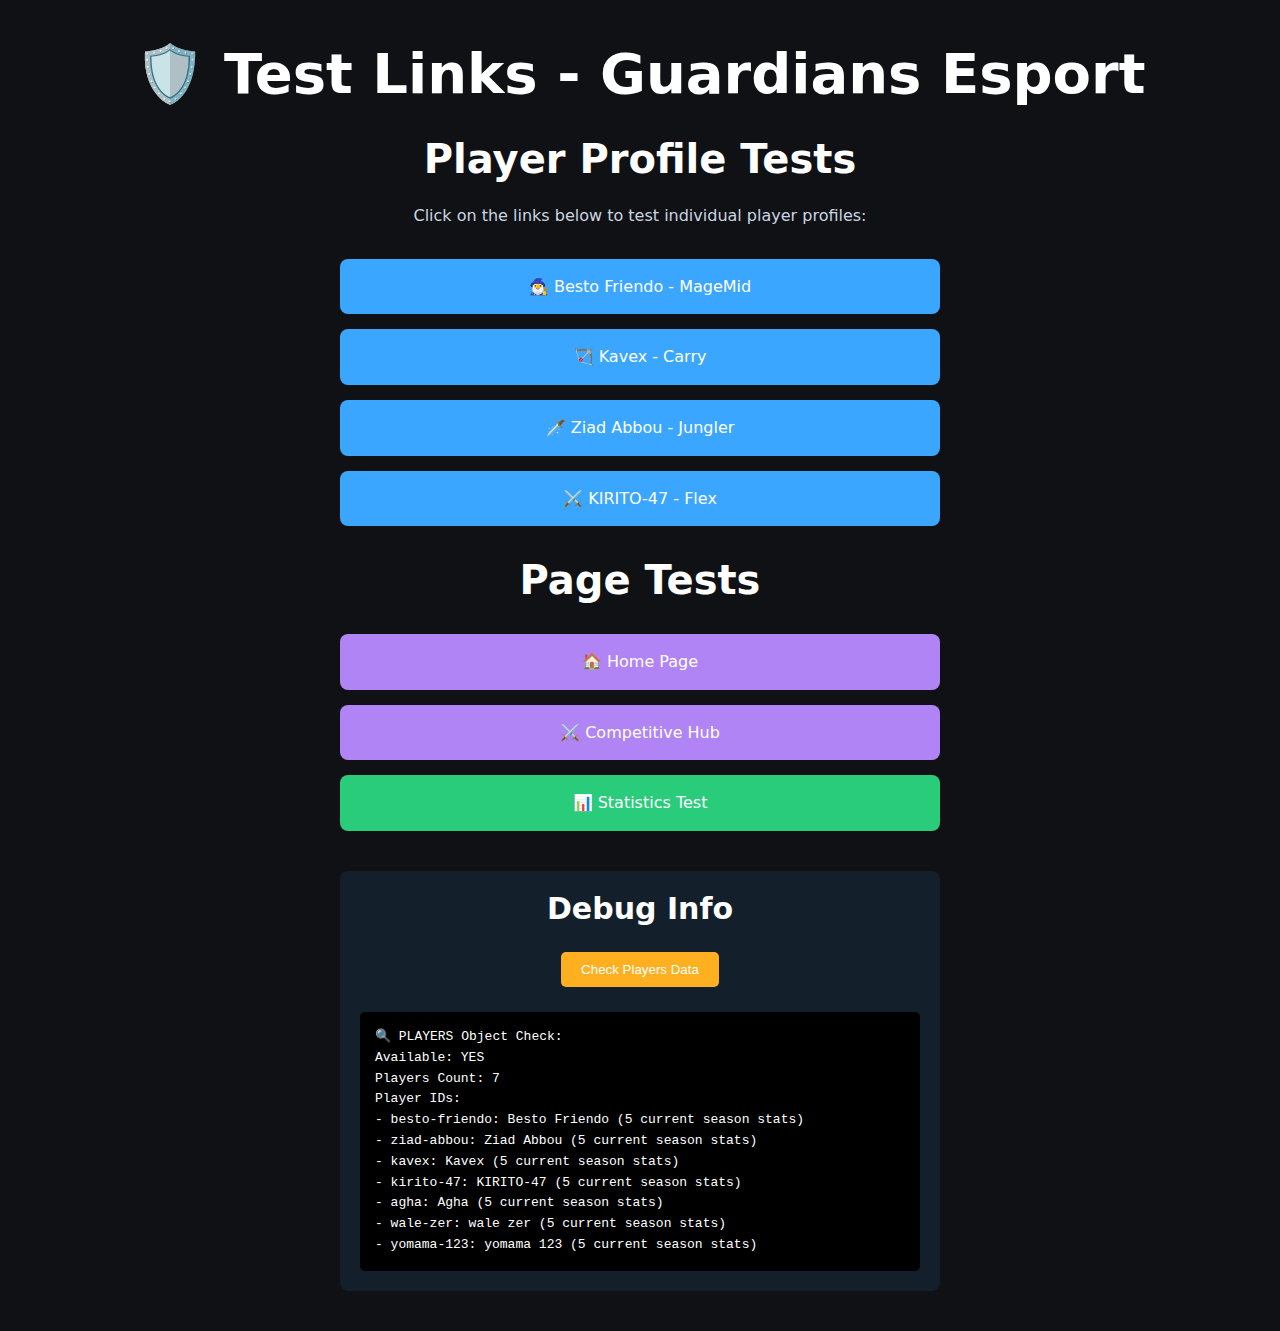
<file: Test links.html>
<!DOCTYPE html>
<html lang="en">
<head>
    <meta charset="UTF-8">
    <meta name="viewport" content="width=device-width, initial-scale=1.0">
    <title>Test Links - Guardians Esport</title>
    <link rel="stylesheet" href="assets/style.css">
</head>
<body style="padding: 40px; background: #0F1115; color: white; text-align: center;">
    <h1>🛡️ Test Links - Guardians Esport</h1>
    
    <div style="max-width: 600px; margin: 0 auto;">
        <h2>Player Profile Tests</h2>
        <p>Click on the links below to test individual player profiles:</p>
        
        <div style="display: grid; gap: 15px; margin: 30px 0;">
            <a href="player.html?id=besto-friendo" style="background: #3AA6FF; color: white; padding: 15px; text-decoration: none; border-radius: 8px; display: block;">
                🧙‍♂️ Besto Friendo - MageMid
            </a>
            
            <a href="player.html?id=kavex" style="background: #3AA6FF; color: white; padding: 15px; text-decoration: none; border-radius: 8px; display: block;">
                🏹 Kavex - Carry
            </a>
            
            <a href="player.html?id=ziad-abbou" style="background: #3AA6FF; color: white; padding: 15px; text-decoration: none; border-radius: 8px; display: block;">
                🗡️ Ziad Abbou - Jungler
            </a>
            
            <a href="player.html?id=kirito-47" style="background: #3AA6FF; color: white; padding: 15px; text-decoration: none; border-radius: 8px; display: block;">
                ⚔️ KIRITO-47 - Flex
            </a>
        </div>
        
        <h2>Page Tests</h2>
        <div style="display: grid; gap: 15px; margin: 30px 0;">
            <a href="index.html" style="background: #B084F5; color: white; padding: 15px; text-decoration: none; border-radius: 8px; display: block;">
                🏠 Home Page
            </a>
            
            <a href="squad.html" style="background: #B084F5; color: white; padding: 15px; text-decoration: none; border-radius: 8px; display: block;">
                ⚔️ Competitive Hub
            </a>
            
            <a href="test-stats.html" style="background: #29CC7A; color: white; padding: 15px; text-decoration: none; border-radius: 8px; display: block;">
                📊 Statistics Test
            </a>
        </div>
        
        <div style="margin-top: 40px; padding: 20px; background: rgba(58, 166, 255, 0.1); border-radius: 8px;">
            <h3>Debug Info</h3>
            <button onclick="checkPlayers()" style="background: #FFB020; color: white; border: none; padding: 10px 20px; border-radius: 5px; margin: 10px;">
                Check Players Data
            </button>
            <div id="debug-output" style="margin-top: 15px; font-family: monospace; text-align: left; background: #000; padding: 15px; border-radius: 5px;"></div>
        </div>
    </div>

    <script src="assets/players.js"></script>
    <script>
        function checkPlayers() {
            const output = document.getElementById('debug-output');
            const info = [];
            
            info.push('🔍 PLAYERS Object Check:');
            info.push(`Available: ${window.PLAYERS ? 'YES' : 'NO'}`);
            
            if (window.PLAYERS) {
                info.push(`Players Count: ${Object.keys(window.PLAYERS).length}`);
                info.push('Player IDs:');
                Object.keys(window.PLAYERS).forEach(id => {
                    const player = window.PLAYERS[id];
                    info.push(`  - ${id}: ${player.name} (${player.currentSeason?.length || 0} current season stats)`);
                });
            }
            
            output.innerHTML = info.join('<br>');
        }
        
        // Auto-check on page load
        window.addEventListener('load', checkPlayers);
    </script>
</body>
</html>
</file>
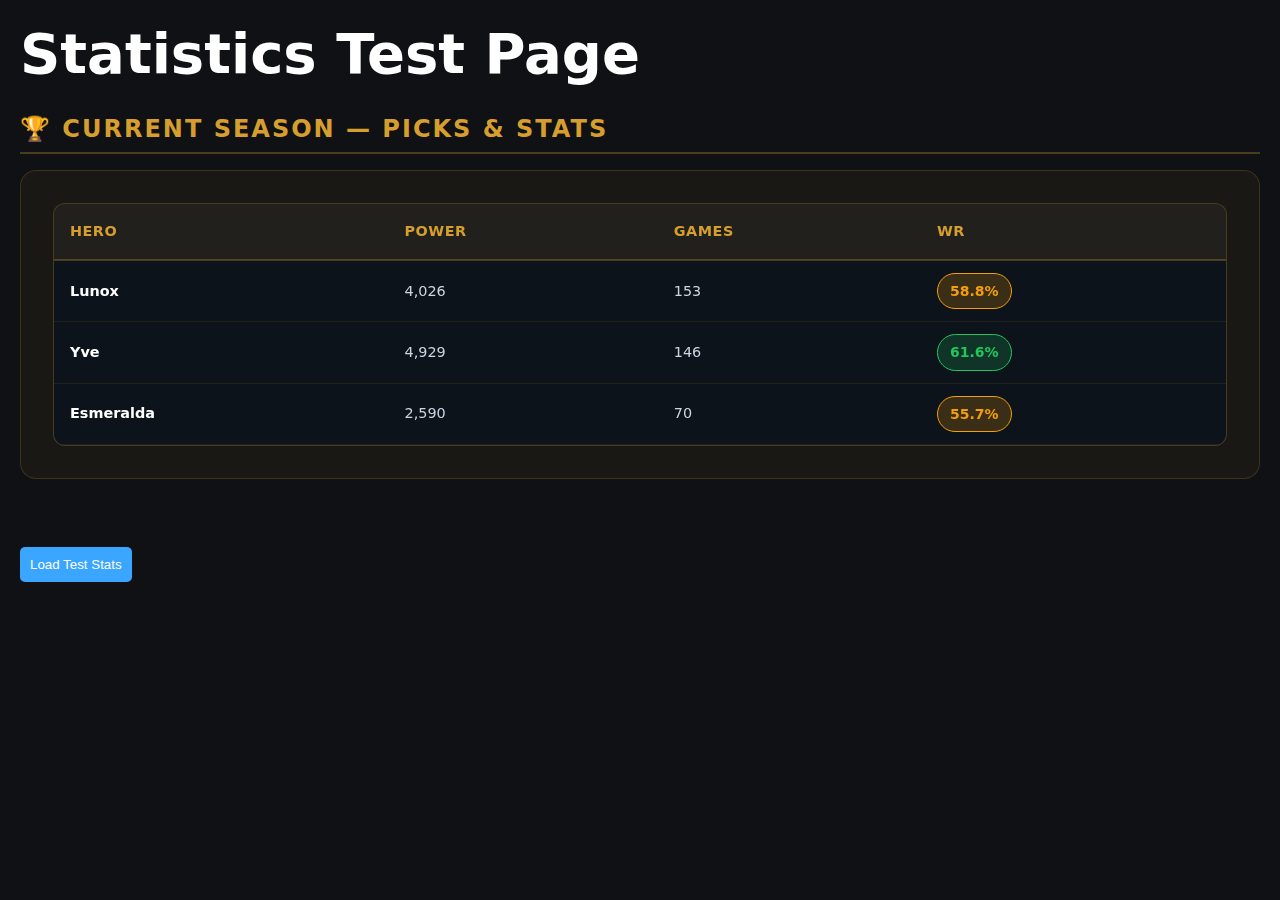
<file: Test stats.html>
<!DOCTYPE html>
<html lang="en">
<head>
    <meta charset="UTF-8">
    <meta name="viewport" content="width=device-width, initial-scale=1.0">
    <title>Test Statistics - Guardians Esport</title>
    <link rel="stylesheet" href="assets/style.css">
</head>
<body style="padding: 20px; background: #0F1115; color: white;">
    <h1>Statistics Test Page</h1>
    
    <div class="player-section">
        <h3 class="section-title">🏆 Current Season — Picks & Stats</h3>
        <div class="section-content">
            <div class="table-container">
                <table class="stats-table" id="test-table">
                    <thead>
                        <tr>
                            <th>Hero</th>
                            <th>Power</th>
                            <th>Games</th>
                            <th>WR</th>
                        </tr>
                    </thead>
                    <tbody id="test-tbody">
                        <!-- Test data will be populated here -->
                    </tbody>
                </table>
            </div>
        </div>
    </div>

    <button onclick="testStats()" style="margin-top: 20px; padding: 10px; background: #3AA6FF; color: white; border: none; border-radius: 5px;">Load Test Stats</button>

    <script src="assets/players.js"></script>
    <script>
        function testStats() {
            console.log('Testing stats...');
            console.log('PLAYERS object:', window.PLAYERS);
            
            // Test data
            const testData = [
                {Hero: "Lunox", Power: 4026, Games: 153, WR: 58.8},
                {Hero: "Yve", Power: 4929, Games: 146, WR: 61.6},
                {Hero: "Esmeralda", Power: 2590, Games: 70, WR: 55.7}
            ];
            
            const tbody = document.getElementById('test-tbody');
            console.log('Test tbody:', tbody);
            
            tbody.innerHTML = '';
            
            testData.forEach((stat, index) => {
                const row = document.createElement('tr');
                const winRateClass = getWinRateClass(stat.WR);
                const winRateDisplay = `${stat.WR}%`;
                
                row.innerHTML = `
                    <td><strong>${stat.Hero}</strong></td>
                    <td>${stat.Power.toLocaleString()}</td>
                    <td>${stat.Games}</td>
                    <td><span class="wr-badge ${winRateClass}">${winRateDisplay}</span></td>
                `;
                
                tbody.appendChild(row);
            });
            
            console.log('Test stats loaded');
        }
        
        function getWinRateClass(winRate) {
            if (winRate === "—" || winRate === undefined) return 'wr-warning';
            const wr = parseFloat(winRate);
            if (wr >= 60) return 'wr-success';
            if (wr >= 50) return 'wr-warning';
            return 'wr-danger';
        }
        
        // Auto-load test on page load
        window.addEventListener('load', testStats);
    </script>
</body>
</html>
</file>
<file: assets/style.css>
/* ⚔️ GUARDIANS ESPORT - STYLE SYSTEM */
/* Nouvelle palette: #020E1F (bleu nuit) + #D69E2D (or) + #675628 (or brun) */

/* === CORE VARIABLES === */
:root {
  /* Couleurs principales du logo */
  --primary-dark: #020E1F;      /* Bleu nuit principal */
  --primary-gold: #D69E2D;      /* Or principal */
  --secondary-gold: #675628;    /* Or brun secondaire */
  
  /* Variations pour les états */
  --primary-dark-light: #0A1B3A;
  --primary-dark-lighter: #1A2B4A;
  --primary-gold-light: #E6B84A;
  --primary-gold-dark: #B8841F;
  --secondary-gold-light: #7A6A3A;
  
  /* Couleurs d'état */
  --success: #22C55E;
  --warning: #F59E0B; 
  --danger: #EF4444;
  --info: var(--primary-gold);
  
  /* Grays basés sur le bleu nuit */
  --gray-50: #F8FAFC;
  --gray-100: #F1F5F9;
  --gray-200: #E2E8F0;
  --gray-300: #CBD5E1;
  --gray-400: #94A3B8;
  --gray-500: #64748B;
  --gray-600: #475569;
  --gray-700: #334155;
  --gray-800: #1E293B;
  --gray-900: var(--primary-dark);
  
  /* Fond et texte */
  --background: var(--primary-dark);
  --background-secondary: var(--primary-dark-light);
  --background-tertiary: var(--primary-dark-lighter);
  --text-primary: #FFFFFF;
  --text-secondary: var(--gray-300);
  --text-muted: var(--gray-400);
  
  /* Typographie */
  --font-primary: 'Montserrat', system-ui, sans-serif;
  --font-secondary: 'Inter', system-ui, sans-serif;
  
  /* Espacements */
  --container-padding: clamp(1rem, 5vw, 2rem);
  --section-padding: clamp(2rem, 8vw, 4rem);
  
  /* Animations */
  --transition-fast: 0.15s ease-out;
  --transition-normal: 0.3s ease-out;
  --transition-slow: 0.6s ease-out;
  
  /* Ombres avec thème or */
  --shadow-sm: 0 1px 2px 0 rgba(214, 158, 45, 0.1);
  --shadow-md: 0 4px 6px -1px rgba(214, 158, 45, 0.2);
  --shadow-lg: 0 10px 15px -3px rgba(214, 158, 45, 0.3);
  --shadow-xl: 0 20px 25px -5px rgba(214, 158, 45, 0.4);
  
  /* Glows pour effets premium */
  --glow-gold: 0 0 20px rgba(214, 158, 45, 0.5);
  --glow-gold-strong: 0 0 30px rgba(214, 158, 45, 0.8);
}

/* === RESET & BASE === */
* {
  margin: 0;
  padding: 0;
  box-sizing: border-box;
}

html {
  scroll-behavior: smooth;
  scroll-padding-top: 4rem;
}

body {
  font-family: var(--font-secondary);
  background: var(--background);
  color: var(--text-primary);
  line-height: 1.6;
  overflow-x: hidden;
  min-height: 100vh;
}

/* === TYPOGRAPHY === */
h1, h2, h3, h4, h5, h6 {
  font-family: var(--font-primary);
  font-weight: 700;
  line-height: 1.2;
  margin-bottom: 0.5em;
}

h1 { font-size: clamp(2rem, 5vw, 3.5rem); }
h2 { font-size: clamp(1.5rem, 4vw, 2.5rem); }
h3 { font-size: clamp(1.25rem, 3vw, 1.875rem); }
h4 { font-size: clamp(1.125rem, 2.5vw, 1.5rem); }

p {
  margin-bottom: 1rem;
  color: var(--text-secondary);
}

a {
  color: var(--primary-gold);
  text-decoration: none;
  transition: var(--transition-fast);
}

a:hover {
  color: var(--primary-gold-light);
}

/* === LAYOUT === */
.container {
  max-width: 1200px;
  margin: 0 auto;
  padding: 0 var(--container-padding);
}

.section-padding {
  padding: var(--section-padding) 0;
}

/* === HEADER === */
.header {
  position: fixed;
  top: 0;
  left: 0;
  right: 0;
  z-index: 1000;
  background: rgba(2, 14, 31, 0.95);
  backdrop-filter: blur(10px);
  border-bottom: 1px solid rgba(214, 158, 45, 0.2);
  transition: var(--transition-normal);
}

.header-content {
  display: flex;
  align-items: center;
  justify-content: space-between;
  padding: 1rem 0;
  gap: 2rem;
}

.logo-img {
  height: 40px;
  width: auto;
  filter: drop-shadow(var(--glow-gold));
  transition: var(--transition-normal);
}

.logo-img:hover {
  filter: drop-shadow(var(--glow-gold-strong));
  transform: scale(1.05);
}

.nav-list {
  display: flex;
  list-style: none;
  gap: 2rem;
  align-items: center;
}

.nav-link {
  font-family: var(--font-primary);
  font-weight: 600;
  font-size: 0.9rem;
  color: var(--text-secondary);
  text-transform: uppercase;
  letter-spacing: 0.5px;
  padding: 0.5rem 1rem;
  border-radius: 0.375rem;
  transition: var(--transition-normal);
  position: relative;
}

.nav-link:hover,
.nav-link.active {
  color: var(--primary-gold);
  background: rgba(214, 158, 45, 0.1);
  transform: translateY(-2px);
}

.nav-link.active::after {
  content: '';
  position: absolute;
  bottom: 0;
  left: 50%;
  transform: translateX(-50%);
  width: 6px;
  height: 6px;
  background: var(--primary-gold);
  border-radius: 50%;
  box-shadow: var(--glow-gold);
}

/* Mobile menu */
.mobile-menu-toggle {
  display: none;
  flex-direction: column;
  gap: 4px;
  cursor: pointer;
  padding: 0.5rem;
}

.mobile-menu-toggle span {
  width: 24px;
  height: 2px;
  background: var(--primary-gold);
  transition: var(--transition-normal);
}

/* === BUTTONS === */
.btn {
  display: inline-flex;
  align-items: center;
  justify-content: center;
  gap: 0.5rem;
  padding: 0.75rem 1.5rem;
  font-family: var(--font-primary);
  font-weight: 600;
  font-size: 0.9rem;
  text-transform: uppercase;
  letter-spacing: 0.5px;
  border: none;
  border-radius: 0.5rem;
  cursor: pointer;
  transition: var(--transition-normal);
  position: relative;
  overflow: hidden;
  text-decoration: none;
}

.btn-primary {
  background: linear-gradient(135deg, var(--primary-gold), var(--primary-gold-dark));
  color: var(--primary-dark);
  box-shadow: var(--shadow-lg);
}

.btn-primary:hover {
  transform: translateY(-2px);
  box-shadow: var(--shadow-xl), var(--glow-gold);
  color: var(--primary-dark);
}

.btn-secondary {
  background: transparent;
  color: var(--primary-gold);
  border: 2px solid var(--primary-gold);
}

.btn-secondary:hover {
  background: var(--primary-gold);
  color: var(--primary-dark);
  transform: translateY(-2px);
}

.btn-shine {
  position: absolute;
  top: 0;
  left: -100%;
  width: 100%;
  height: 100%;
  background: linear-gradient(90deg, transparent, rgba(255,255,255,0.2), transparent);
  transition: var(--transition-slow);
}

.btn:hover .btn-shine {
  left: 100%;
}

/* === HERO SECTION === */
.hero {
  position: relative;
  min-height: 100vh;
  display: flex;
  align-items: center;
  padding-top: 4rem;
  overflow: hidden;
}

.hero-background {
  position: absolute;
  inset: 0;
  background: radial-gradient(circle at 30% 50%, rgba(214, 158, 45, 0.1), transparent 50%),
              radial-gradient(circle at 70% 80%, rgba(214, 158, 45, 0.05), transparent 40%),
              linear-gradient(135deg, var(--primary-dark) 0%, var(--primary-dark-light) 100%);
}

.hero-particles {
  position: absolute;
  inset: 0;
  background-image: 
    radial-gradient(2px 2px at 20px 30px, rgba(214, 158, 45, 0.3), transparent),
    radial-gradient(2px 2px at 40px 70px, rgba(214, 158, 45, 0.2), transparent),
    radial-gradient(1px 1px at 90px 40px, rgba(214, 158, 45, 0.4), transparent),
    radial-gradient(1px 1px at 130px 80px, rgba(214, 158, 45, 0.3), transparent);
  background-repeat: repeat;
  background-size: 150px 100px;
  animation: particlesFloat 20s linear infinite;
}

@keyframes particlesFloat {
  0% { transform: translateY(0px); }
  100% { transform: translateY(-100px); }
}

.hero-content {
  position: relative;
  z-index: 10;
  text-align: center;
  max-width: 800px;
  margin: 0 auto;
}

.hero-logo-section {
  display: flex;
  flex-direction: column;
  align-items: center;
  gap: 2rem;
  margin-bottom: 3rem;
}

.hero-logo {
  position: relative;
  display: flex;
  justify-content: center;
}

.hero-logo-img {
  height: 120px;
  width: auto;
  border-radius: 1rem;
  filter: drop-shadow(var(--glow-gold-strong));
  transition: var(--transition-slow);
  animation: logoGlow 3s ease-in-out infinite alternate;
}

@keyframes logoGlow {
  0% { filter: drop-shadow(var(--glow-gold)); }
  100% { filter: drop-shadow(var(--glow-gold-strong)); }
}

.logo-glow {
  position: absolute;
  inset: -20px;
  background: radial-gradient(circle, rgba(214, 158, 45, 0.3), transparent 70%);
  border-radius: 50%;
  animation: glowPulse 4s ease-in-out infinite;
}

@keyframes glowPulse {
  0%, 100% { transform: scale(1); opacity: 0.5; }
  50% { transform: scale(1.2); opacity: 0.8; }
}

.hero-brand {
  text-align: center;
}

.hero-title {
  display: flex;
  flex-direction: column;
  align-items: center;
  gap: 0.5rem;
}

.hero-title-main {
  font-size: clamp(3rem, 8vw, 5rem);
  font-weight: 800;
  background: linear-gradient(135deg, var(--primary-gold), var(--primary-gold-light));
  -webkit-background-clip: text;
  -webkit-text-fill-color: transparent;
  background-clip: text;
  text-shadow: 0 0 30px rgba(214, 158, 45, 0.5);
  letter-spacing: 2px;
}

.hero-title-sub {
  font-size: clamp(1.5rem, 4vw, 2.5rem);
  font-weight: 600;
  color: var(--text-primary);
  letter-spacing: 4px;
  text-transform: uppercase;
}

.hero-tagline {
  font-size: clamp(1rem, 2.5vw, 1.25rem);
  color: var(--primary-gold);
  font-weight: 500;
  margin-top: 1rem;
  letter-spacing: 1px;
}

.hero-description {
  font-size: clamp(1rem, 2vw, 1.125rem);
  line-height: 1.8;
  margin-bottom: 3rem;
  color: var(--text-secondary);
  max-width: 600px;
  margin-left: auto;
  margin-right: auto;
}

.hero-stats {
  display: grid;
  grid-template-columns: repeat(auto-fit, minmax(150px, 1fr));
  gap: 1.5rem;
  margin-bottom: 3rem;
}

.stat-card {
  background: rgba(214, 158, 45, 0.1);
  border: 1px solid rgba(214, 158, 45, 0.3);
  border-radius: 1rem;
  padding: 1.5rem;
  text-align: center;
  transition: var(--transition-normal);
  backdrop-filter: blur(10px);
}

.stat-card:hover {
  transform: translateY(-4px);
  background: rgba(214, 158, 45, 0.15);
  box-shadow: var(--glow-gold);
}

.stat-icon {
  font-size: 2rem;
  margin-bottom: 0.5rem;
  filter: grayscale(0);
}

.stat-content {
  display: flex;
  flex-direction: column;
  gap: 0.25rem;
}

.stat-number {
  font-family: var(--font-primary);
  font-size: 1.25rem;
  font-weight: 700;
  color: var(--primary-gold);
}

.stat-label {
  font-size: 0.875rem;
  color: var(--text-secondary);
  text-transform: uppercase;
  letter-spacing: 0.5px;
}

.hero-cta {
  display: flex;
  flex-direction: column;
  gap: 1rem;
  align-items: center;
}

/* === SECTIONS === */
.section-header {
  text-align: center;
  margin-bottom: 3rem;
}

.section-title {
  font-family: var(--font-primary);
  font-size: clamp(2rem, 5vw, 3rem);
  font-weight: 800;
  color: var(--primary-gold);
  text-transform: uppercase;
  letter-spacing: 2px;
  margin-bottom: 1rem;
}

.section-subtitle {
  font-size: clamp(1rem, 2.5vw, 1.25rem);
  color: var(--text-secondary);
  max-width: 600px;
  margin: 0 auto;
}

/* === FEATURED TEAMS === */
.featured-teams {
  padding: var(--section-padding) 0;
  background: rgba(214, 158, 45, 0.02);
}

.teams-showcase {
  display: grid;
  grid-template-columns: 1fr 1fr;
  gap: 3rem;
  align-items: start;
}

.team-highlight-card {
  background: linear-gradient(135deg, rgba(214, 158, 45, 0.1), rgba(214, 158, 45, 0.05));
  border: 1px solid rgba(214, 158, 45, 0.3);
  border-radius: 1.5rem;
  padding: 2rem;
  transition: var(--transition-normal);
  backdrop-filter: blur(10px);
}

.team-highlight-card:hover {
  transform: translateY(-6px);
  box-shadow: var(--glow-gold);
  border-color: var(--primary-gold);
}

.team-card-header {
  display: flex;
  align-items: center;
  gap: 1.5rem;
  margin-bottom: 2rem;
}

.team-logo-placeholder {
  width: 60px;
  height: 60px;
  border-radius: 1rem;
  background: linear-gradient(135deg, var(--primary-gold), var(--primary-gold-dark));
  display: flex;
  align-items: center;
  justify-content: center;
  box-shadow: var(--shadow-lg);
}

.team-emblem {
  font-family: var(--font-primary);
  font-weight: 800;
  font-size: 1.5rem;
  color: var(--primary-dark);
}

.team-info {
  flex: 1;
}

.team-name {
  font-size: 1.5rem;
  font-weight: 700;
  color: var(--primary-gold);
  margin-bottom: 0.25rem;
}

.team-tag {
  font-family: var(--font-primary);
  font-size: 0.875rem;
  font-weight: 600;
  color: var(--text-secondary);
  text-transform: uppercase;
  letter-spacing: 1px;
}

.team-tier {
  display: inline-block;
  background: rgba(214, 158, 45, 0.2);
  color: var(--primary-gold);
  padding: 0.25rem 0.75rem;
  border-radius: 2rem;
  font-size: 0.75rem;
  font-weight: 600;
  text-transform: uppercase;
  letter-spacing: 0.5px;
  margin-top: 0.5rem;
}

.team-stats-grid {
  display: grid;
  grid-template-columns: repeat(3, 1fr);
  gap: 1rem;
  margin-bottom: 1.5rem;
}

.stat-item {
  text-align: center;
}

.stat-value {
  display: block;
  font-family: var(--font-primary);
  font-size: 1.25rem;
  font-weight: 700;
  color: var(--primary-gold);
}

.stat-desc {
  font-size: 0.75rem;
  color: var(--text-muted);
  text-transform: uppercase;
  letter-spacing: 0.5px;
}

.team-specialties {
  display: flex;
  flex-wrap: wrap;
  gap: 0.5rem;
}

.specialty-tag {
  background: rgba(2, 14, 31, 0.5);
  color: var(--primary-gold);
  padding: 0.375rem 0.75rem;
  border-radius: 2rem;
  font-size: 0.75rem;
  font-weight: 500;
  border: 1px solid rgba(214, 158, 45, 0.3);
}

.competitive-preview {
  background: rgba(2, 14, 31, 0.5);
  border: 1px solid rgba(214, 158, 45, 0.2);
  border-radius: 1.5rem;
  padding: 2rem;
  backdrop-filter: blur(10px);
}

.competitive-preview h3 {
  color: var(--primary-gold);
  margin-bottom: 1rem;
}

.preview-features {
  display: flex;
  flex-direction: column;
  gap: 1rem;
  margin-top: 1.5rem;
}

.feature-item {
  display: flex;
  align-items: center;
  gap: 0.75rem;
  color: var(--text-secondary);
}

.feature-icon {
  font-size: 1.25rem;
  filter: grayscale(0);
}

.view-all {
  text-align: center;
  margin-top: 3rem;
}

/* === ABOUT SECTION === */
.about {
  padding: var(--section-padding) 0;
  background: rgba(214, 158, 45, 0.02);
}

.about-content {
  display: grid;
  grid-template-columns: 2fr 1fr;
  gap: 3rem;
  align-items: start;
}

.about-text p {
  margin-bottom: 1.5rem;
  font-size: 1.1rem;
  line-height: 1.8;
}

.about-achievements h3 {
  color: var(--primary-gold);
  margin-bottom: 1.5rem;
}

.achievements-list {
  list-style: none;
}

.achievements-list li {
  padding: 0.75rem 0;
  border-bottom: 1px solid rgba(214, 158, 45, 0.1);
  color: var(--text-secondary);
  transition: var(--transition-fast);
}

.achievements-list li:hover {
  color: var(--text-primary);
  padding-left: 1rem;
}

/* === CONTACT === */
.contact {
  padding: var(--section-padding) 0;
  text-align: center;
}

.contact-content {
  max-width: 600px;
  margin: 0 auto;
}

.contact-info {
  margin-top: 2rem;
}

.contact-info p {
  margin-bottom: 1rem;
  font-size: 1.1rem;
}

/* === FOOTER === */
.footer {
  background: var(--primary-dark-light);
  border-top: 1px solid rgba(214, 158, 45, 0.2);
  padding: 2rem 0;
}

.footer-content {
  display: flex;
  align-items: center;
  justify-content: space-between;
  gap: 2rem;
}

.footer-logo-img {
  height: 40px;
  width: auto;
  filter: drop-shadow(var(--glow-gold));
}

.footer-text {
  text-align: right;
  color: var(--text-muted);
}

.footer-text p {
  margin-bottom: 0.5rem;
  font-size: 0.875rem;
}

/* === PAGE HERO === */
.page-hero {
  padding: 8rem 0 4rem;
  text-align: center;
  background: linear-gradient(135deg, var(--primary-dark), var(--primary-dark-light));
}

.page-title {
  font-size: clamp(2.5rem, 6vw, 4rem);
  font-weight: 800;
  color: var(--primary-gold);
  text-transform: uppercase;
  letter-spacing: 2px;
  margin-bottom: 1rem;
}

.page-subtitle {
  font-size: clamp(1rem, 2.5vw, 1.25rem);
  color: var(--text-secondary);
  max-width: 600px;
  margin: 0 auto;
}

/* === TABS SYSTEM === */
.tabs-section {
  padding: var(--section-padding) 0;
}

.tabs-nav {
  display: flex;
  justify-content: center;
  gap: 1rem;
  margin-bottom: 2rem;
  padding: 0.5rem;
  background: rgba(214, 158, 45, 0.1);
  border-radius: 1rem;
  backdrop-filter: blur(10px);
}

.tab-btn {
  flex: 1;
  max-width: 200px;
  padding: 1rem 2rem;
  font-family: var(--font-primary);
  font-weight: 600;
  font-size: 0.9rem;
  text-transform: uppercase;
  letter-spacing: 0.5px;
  background: transparent;
  color: var(--text-secondary);
  border: none;
  border-radius: 0.5rem;
  cursor: pointer;
  transition: var(--transition-normal);
}

.tab-btn.active,
.tab-btn:hover {
  background: var(--primary-gold);
  color: var(--primary-dark);
  transform: translateY(-2px);
  box-shadow: var(--shadow-lg);
}

.tab-content {
  display: none;
}

.tab-content.active {
  display: block;
  animation: fadeInUp 0.5s ease-out;
}

@keyframes fadeInUp {
  from {
    opacity: 0;
    transform: translateY(20px);
  }
  to {
    opacity: 1;
    transform: translateY(0);
  }
}

/* === SEARCH === */
.search-container {
  position: relative;
  max-width: 400px;
  margin: 0 auto 3rem;
}

.search-input {
  width: 100%;
  padding: 1rem 1rem 1rem 3rem;
  font-size: 1rem;
  background: rgba(214, 158, 45, 0.1);
  border: 1px solid rgba(214, 158, 45, 0.3);
  border-radius: 2rem;
  color: var(--text-primary);
  transition: var(--transition-normal);
}

.search-input:focus {
  outline: none;
  border-color: var(--primary-gold);
  box-shadow: var(--glow-gold);
  background: rgba(214, 158, 45, 0.15);
}

.search-input::placeholder {
  color: var(--text-muted);
}

.search-icon {
  position: absolute;
  left: 1rem;
  top: 50%;
  transform: translateY(-50%);
  color: var(--primary-gold);
  font-size: 1.2rem;
}

/* === OPPONENTS === */
.opponents-header {
  text-align: center;
  margin-bottom: 3rem;
}

.squad-title {
  font-size: clamp(2rem, 4vw, 2.5rem);
  font-weight: 800;
  color: var(--primary-gold);
  text-transform: uppercase;
  letter-spacing: 2px;
  margin-bottom: 1rem;
}

.team-overview {
  display: flex;
  flex-direction: column;
  align-items: center;
  gap: 1rem;
}

.team-badge {
  padding: 0.5rem 1.5rem;
  border-radius: 2rem;
  font-family: var(--font-primary);
  font-weight: 700;
  font-size: 0.875rem;
  text-transform: uppercase;
  letter-spacing: 1px;
}

.tier-s {
  background: linear-gradient(135deg, var(--primary-gold), var(--primary-gold-dark));
  color: var(--primary-dark);
  box-shadow: var(--glow-gold);
}

.tier-a {
  background: rgba(34, 197, 94, 0.2);
  color: var(--success);
  border: 1px solid var(--success);
}

.tier-b {
  background: rgba(245, 158, 11, 0.2);
  color: var(--warning);
  border: 1px solid var(--warning);
}

.squad-description {
  max-width: 600px;
  margin: 0 auto;
  font-size: 1.1rem;
  line-height: 1.8;
  color: var(--text-secondary);
}

/* === PLAYERS GRID === */
.players-grid {
  display: grid;
  grid-template-columns: repeat(auto-fit, minmax(300px, 1fr));
  gap: 2rem;
  margin-bottom: 4rem;
}

.premium-grid {
  grid-template-columns: repeat(auto-fit, minmax(350px, 1fr));
}

.player-card {
  background: linear-gradient(135deg, rgba(214, 158, 45, 0.1), rgba(214, 158, 45, 0.05));
  border: 1px solid rgba(214, 158, 45, 0.3);
  border-radius: 1.5rem;
  padding: 2rem;
  transition: var(--transition-normal);
  cursor: pointer;
  position: relative;
  overflow: hidden;
  backdrop-filter: blur(10px);
}

.player-card::before {
  content: '';
  position: absolute;
  top: 0;
  left: -100%;
  width: 100%;
  height: 100%;
  background: linear-gradient(90deg, transparent, rgba(214, 158, 45, 0.1), transparent);
  transition: var(--transition-slow);
}

.player-card:hover::before {
  left: 100%;
}

.player-card:hover {
  transform: translateY(-8px) scale(1.02);
  box-shadow: var(--glow-gold-strong);
  border-color: var(--primary-gold);
}

.player-header {
  display: flex;
  align-items: center;
  gap: 1.5rem;
  margin-bottom: 1.5rem;
}

.player-avatar {
  width: 60px;
  height: 60px;
  border-radius: 1rem;
  background: linear-gradient(135deg, var(--primary-gold), var(--primary-gold-dark));
  display: flex;
  align-items: center;
  justify-content: center;
  box-shadow: var(--shadow-lg);
  position: relative;
}

.player-initials {
  font-family: var(--font-primary);
  font-weight: 800;
  font-size: 1.25rem;
  color: var(--primary-dark);
}

.player-info {
  flex: 1;
}

.player-name {
  font-size: 1.25rem;
  font-weight: 700;
  color: var(--primary-gold);
  margin-bottom: 0.25rem;
}

.player-role {
  font-family: var(--font-primary);
  font-size: 0.875rem;
  font-weight: 600;
  color: var(--text-secondary);
  text-transform: uppercase;
  letter-spacing: 0.5px;
}

.player-rank {
  background: rgba(2, 14, 31, 0.5);
  color: var(--primary-gold);
  padding: 0.375rem 0.75rem;
  border-radius: 2rem;
  font-size: 0.75rem;
  font-weight: 600;
  text-align: center;
  margin-bottom: 1rem;
  border: 1px solid rgba(214, 158, 45, 0.3);
}

.player-stats {
  display: grid;
  grid-template-columns: repeat(2, 1fr);
  gap: 1rem;
  margin-bottom: 1rem;
}

.stat-box {
  text-align: center;
  padding: 0.75rem;
  background: rgba(2, 14, 31, 0.3);
  border-radius: 0.5rem;
  border: 1px solid rgba(214, 158, 45, 0.2);
}

.stat-value {
  display: block;
  font-family: var(--font-primary);
  font-size: 1.125rem;
  font-weight: 700;
  color: var(--primary-gold);
  margin-bottom: 0.25rem;
}

.stat-label {
  font-size: 0.75rem;
  color: var(--text-muted);
  text-transform: uppercase;
  letter-spacing: 0.5px;
}

.player-summary {
  font-size: 0.9rem;
  line-height: 1.6;
  color: var(--text-secondary);
  margin-bottom: 1rem;
}

.player-cta {
  text-align: center;
}

.btn-player {
  background: transparent;
  color: var(--primary-gold);
  border: 1px solid var(--primary-gold);
  padding: 0.5rem 1.5rem;
  border-radius: 2rem;
  font-size: 0.875rem;
  font-weight: 600;
  text-transform: uppercase;
  letter-spacing: 0.5px;
  transition: var(--transition-normal);
}

.btn-player:hover {
  background: var(--primary-gold);
  color: var(--primary-dark);
  transform: translateY(-2px);
}

/* === ADDITIONAL OPPONENTS === */
.additional-opponents {
  margin-top: 4rem;
}

.section-subtitle {
  font-size: 1.5rem;
  font-weight: 600;
  color: var(--primary-gold);
  text-align: center;
  margin-bottom: 2rem;
}

.opponents-grid {
  display: grid;
  grid-template-columns: repeat(auto-fit, minmax(300px, 1fr));
  gap: 1.5rem;
}

.opponent-card {
  background: rgba(2, 14, 31, 0.5);
  border: 1px solid rgba(214, 158, 45, 0.2);
  border-radius: 1rem;
  padding: 1.5rem;
  transition: var(--transition-normal);
  backdrop-filter: blur(10px);
}

.opponent-card:hover {
  transform: translateY(-4px);
  border-color: var(--primary-gold);
  box-shadow: var(--glow-gold);
}

.opponent-header {
  display: flex;
  align-items: center;
  gap: 1rem;
  margin-bottom: 1rem;
}

.opponent-avatar {
  width: 50px;
  height: 50px;
  border-radius: 0.75rem;
  background: linear-gradient(135deg, var(--secondary-gold), var(--secondary-gold-light));
  display: flex;
  align-items: center;
  justify-content: center;
}

.opponent-info {
  flex: 1;
}

.opponent-name {
  font-size: 1.125rem;
  font-weight: 600;
  color: var(--text-primary);
  margin-bottom: 0.25rem;
}

.opponent-tier {
  font-size: 0.75rem;
  font-weight: 600;
  padding: 0.25rem 0.75rem;
  border-radius: 2rem;
  text-transform: uppercase;
  letter-spacing: 0.5px;
}

.opponent-stats {
  display: flex;
  flex-direction: column;
  gap: 0.5rem;
}

.stat-row {
  display: flex;
  justify-content: space-between;
  align-items: center;
}

.stat-label {
  font-size: 0.875rem;
  color: var(--text-muted);
}

.stat-value {
  font-weight: 600;
  color: var(--text-primary);
}

.threat-high {
  color: var(--danger);
}

.threat-medium {
  color: var(--warning);
}

.threat-low {
  color: var(--success);
}

/* === ANALYTICS === */
.analytics-header {
  text-align: center;
  margin-bottom: 3rem;
}

.analytics-grid {
  display: grid;
  grid-template-columns: repeat(auto-fit, minmax(300px, 1fr));
  gap: 2rem;
}

.analytics-card {
  background: linear-gradient(135deg, rgba(214, 158, 45, 0.1), rgba(214, 158, 45, 0.05));
  border: 1px solid rgba(214, 158, 45, 0.3);
  border-radius: 1.5rem;
  padding: 2rem;
  backdrop-filter: blur(10px);
}

.analytics-card h3 {
  color: var(--primary-gold);
  margin-bottom: 1.5rem;
}

.full-width {
  grid-column: 1 / -1;
}

.metrics-list {
  display: flex;
  flex-direction: column;
  gap: 1rem;
}

.metric-item {
  display: flex;
  justify-content: space-between;
  align-items: center;
  padding: 0.75rem;
  background: rgba(2, 14, 31, 0.3);
  border-radius: 0.5rem;
  border: 1px solid rgba(214, 158, 45, 0.2);
}

.metric-label {
  color: var(--text-secondary);
}

.metric-value {
  font-family: var(--font-primary);
  font-weight: 700;
  color: var(--text-primary);
}

.metric-value.success {
  color: var(--success);
}

.role-breakdown {
  display: flex;
  flex-direction: column;
  gap: 1rem;
}

.role-item {
  display: flex;
  align-items: center;
  gap: 1rem;
}

.role-name {
  min-width: 120px;
  font-size: 0.875rem;
  color: var(--text-secondary);
}

.role-bar {
  flex: 1;
  height: 8px;
  background: rgba(2, 14, 31, 0.5);
  border-radius: 4px;
  overflow: hidden;
}

.role-fill {
  height: 100%;
  background: linear-gradient(90deg, var(--primary-gold), var(--primary-gold-light));
  border-radius: 4px;
  transition: var(--transition-slow);
}

.role-percent {
  min-width: 40px;
  font-family: var(--font-primary);
  font-weight: 600;
  color: var(--primary-gold);
  text-align: right;
}

.insights-grid {
  display: grid;
  grid-template-columns: repeat(auto-fit, minmax(250px, 1fr));
  gap: 1.5rem;
}

.insight-item {
  display: flex;
  gap: 1rem;
  padding: 1rem;
  background: rgba(2, 14, 31, 0.3);
  border-radius: 0.75rem;
  border: 1px solid rgba(214, 158, 45, 0.2);
}

.insight-icon {
  font-size: 1.5rem;
  color: var(--primary-gold);
  filter: grayscale(0);
}

.insight-content h4 {
  color: var(--text-primary);
  font-size: 1rem;
  margin-bottom: 0.5rem;
}

.insight-content p {
  font-size: 0.875rem;
  color: var(--text-secondary);
  margin: 0;
  line-height: 1.5;
}

/* === PLAYER PROFILE === */
.back-section {
  padding: 6rem 0 2rem;
}

.back-btn {
  display: inline-flex;
  align-items: center;
  gap: 0.5rem;
  padding: 0.75rem 1.5rem;
  background: rgba(214, 158, 45, 0.1);
  color: var(--primary-gold);
  border: 1px solid rgba(214, 158, 45, 0.3);
  border-radius: 2rem;
  font-weight: 600;
  text-transform: uppercase;
  letter-spacing: 0.5px;
  transition: var(--transition-normal);
  text-decoration: none;
}

.back-btn:hover {
  background: var(--primary-gold);
  color: var(--primary-dark);
  transform: translateY(-2px);
}

.player-profile {
  padding: 2rem 0 var(--section-padding);
}

.loading-state {
  text-align: center;
  padding: 4rem 0;
}

.loading-spinner {
  width: 50px;
  height: 50px;
  border: 3px solid rgba(214, 158, 45, 0.3);
  border-top: 3px solid var(--primary-gold);
  border-radius: 50%;
  animation: spin 1s linear infinite;
  margin: 0 auto 1rem;
}

@keyframes spin {
  0% { transform: rotate(0deg); }
  100% { transform: rotate(360deg); }
}

.error-state {
  text-align: center;
  padding: 4rem 0;
}

.error-content h2 {
  color: var(--danger);
  margin-bottom: 1rem;
}

.player-content {
  max-width: 800px;
  margin: 0 auto;
}

.player-header {
  display: flex;
  align-items: center;
  gap: 2rem;
  margin-bottom: 3rem;
  padding: 2rem;
  background: linear-gradient(135deg, rgba(214, 158, 45, 0.1), rgba(214, 158, 45, 0.05));
  border: 1px solid rgba(214, 158, 45, 0.3);
  border-radius: 1.5rem;
  backdrop-filter: blur(10px);
}

.player-avatar-large {
  width: 80px;
  height: 80px;
  border-radius: 1.5rem;
  background: linear-gradient(135deg, var(--primary-gold), var(--primary-gold-dark));
  display: flex;
  align-items: center;
  justify-content: center;
  box-shadow: var(--glow-gold);
  flex-shrink: 0;
}

.player-emojis {
  font-size: 2rem;
}

.player-header-info {
  flex: 1;
}

.player-name-large {
  font-size: clamp(1.5rem, 4vw, 2.5rem);
  font-weight: 800;
  color: var(--primary-gold);
  margin-bottom: 0.5rem;
}

.player-role-large {
  font-family: var(--font-primary);
  font-size: clamp(1rem, 2.5vw, 1.5rem);
  font-weight: 600;
  color: var(--text-secondary);
  text-transform: uppercase;
  letter-spacing: 1px;
  margin-bottom: 1rem;
}

.player-rank {
  display: flex;
  align-items: center;
  gap: 0.5rem;
  background: rgba(2, 14, 31, 0.5);
  color: var(--primary-gold);
  padding: 0.75rem 1rem;
  border-radius: 2rem;
  font-weight: 600;
  border: 1px solid rgba(214, 158, 45, 0.3);
}

.rank-icon {
  font-size: 1.25rem;
  filter: grayscale(0);
}

.player-section {
  margin-bottom: 3rem;
}

.section-title {
  font-size: 1.5rem;
  font-weight: 700;
  color: var(--primary-gold);
  margin-bottom: 1rem;
  padding-bottom: 0.5rem;
  border-bottom: 2px solid rgba(214, 158, 45, 0.3);
}

.section-content {
  background: rgba(214, 158, 45, 0.05);
  border: 1px solid rgba(214, 158, 45, 0.2);
  border-radius: 1rem;
  padding: 2rem;
  backdrop-filter: blur(10px);
}

.player-summary-text {
  font-size: 1.1rem;
  line-height: 1.8;
  color: var(--text-secondary);
  margin: 0;
}

.strengths-list {
  list-style: none;
  display: flex;
  flex-direction: column;
  gap: 0.75rem;
}

.strengths-list li {
  position: relative;
  padding-left: 2rem;
  color: var(--text-secondary);
  line-height: 1.6;
}

.strengths-list li::before {
  content: '⚡';
  position: absolute;
  left: 0;
  color: var(--primary-gold);
  font-size: 1.25rem;
}

/* === STATISTICS TABLES === */
.table-container {
  overflow-x: auto;
  border-radius: 0.75rem;
  border: 1px solid rgba(214, 158, 45, 0.3);
  background: rgba(2, 14, 31, 0.5);
}

.stats-table {
  width: 100%;
  border-collapse: collapse;
  font-size: 0.9rem;
}

.stats-table thead {
  background: rgba(214, 158, 45, 0.1);
}

.stats-table th {
  padding: 1rem;
  text-align: left;
  font-family: var(--font-primary);
  font-weight: 700;
  color: var(--primary-gold);
  text-transform: uppercase;
  letter-spacing: 0.5px;
  border-bottom: 2px solid rgba(214, 158, 45, 0.3);
}

.stats-table td {
  padding: 0.75rem 1rem;
  color: var(--text-secondary);
  border-bottom: 1px solid rgba(214, 158, 45, 0.1);
  transition: var(--transition-fast);
}

.stats-table tbody tr:hover {
  background: rgba(214, 158, 45, 0.05);
}

.stats-table tbody tr:hover td {
  color: var(--text-primary);
}

.stats-table td:first-child {
  font-weight: 600;
  color: var(--text-primary);
}

/* === WIN RATE BADGES === */
.wr-badge {
  display: inline-block;
  padding: 0.375rem 0.75rem;
  border-radius: 2rem;
  font-family: var(--font-primary);
  font-weight: 700;
  font-size: 0.875rem;
  text-align: center;
  min-width: 60px;
}

.wr-success {
  background: rgba(34, 197, 94, 0.2);
  color: var(--success);
  border: 1px solid var(--success);
}

.wr-warning {
  background: rgba(245, 158, 11, 0.2);
  color: var(--warning);
  border: 1px solid var(--warning);
}

.wr-danger {
  background: rgba(239, 68, 68, 0.2);
  color: var(--danger);
  border: 1px solid var(--danger);
}

.player-footer {
  text-align: center;
  margin-top: 3rem;
  padding: 2rem;
  background: rgba(214, 158, 45, 0.05);
  border: 1px solid rgba(214, 158, 45, 0.2);
  border-radius: 1rem;
}

.footer-text {
  font-family: var(--font-primary);
  font-weight: 700;
  color: var(--primary-gold);
  margin-bottom: 0.5rem;
  text-transform: uppercase;
  letter-spacing: 1px;
}

.footer-subtext {
  color: var(--text-secondary);
  font-style: italic;
  margin: 0;
}

/* === RESPONSIVE DESIGN === */
@media (max-width: 768px) {
  .nav-list {
    display: none;
  }
  
  .mobile-menu-toggle {
    display: flex;
  }
  
  .hero-logo-section {
    flex-direction: column;
  }
  
  .hero-logo-img {
    height: 80px;
  }
  
  .hero-stats {
    grid-template-columns: 1fr;
    gap: 1rem;
  }
  
  .hero-cta {
    flex-direction: column;
  }
  
  .teams-showcase {
    grid-template-columns: 1fr;
    gap: 2rem;
  }
  
  .about-content {
    grid-template-columns: 1fr;
    gap: 2rem;
  }
  
  .footer-content {
    flex-direction: column;
    text-align: center;
    gap: 1rem;
  }
  
  .footer-text {
    text-align: center;
  }
  
  .tabs-nav {
    flex-direction: column;
    gap: 0.5rem;
  }
  
  .tab-btn {
    max-width: none;
  }
  
  .players-grid {
    grid-template-columns: 1fr;
    gap: 1.5rem;
  }
  
  .player-header {
    flex-direction: column;
    text-align: center;
    gap: 1rem;
  }
  
  .player-stats {
    grid-template-columns: 1fr;
  }
  
  .analytics-grid {
    grid-template-columns: 1fr;
  }
  
  .insights-grid {
    grid-template-columns: 1fr;
  }
  
  .opponents-grid {
    grid-template-columns: 1fr;
  }
  
  .table-container {
    font-size: 0.8rem;
  }
  
  .stats-table th,
  .stats-table td {
    padding: 0.5rem;
  }
}

@media (max-width: 480px) {
  :root {
    --container-padding: 1rem;
    --section-padding: 2rem;
  }
  
  .hero-title-main {
    font-size: 2.5rem;
  }
  
  .hero-title-sub {
    font-size: 1.25rem;
  }
  
  .player-card {
    padding: 1.5rem;
  }
  
  .analytics-card {
    padding: 1.5rem;
  }
  
  .section-content {
    padding: 1.5rem;
  }
}
</file>
